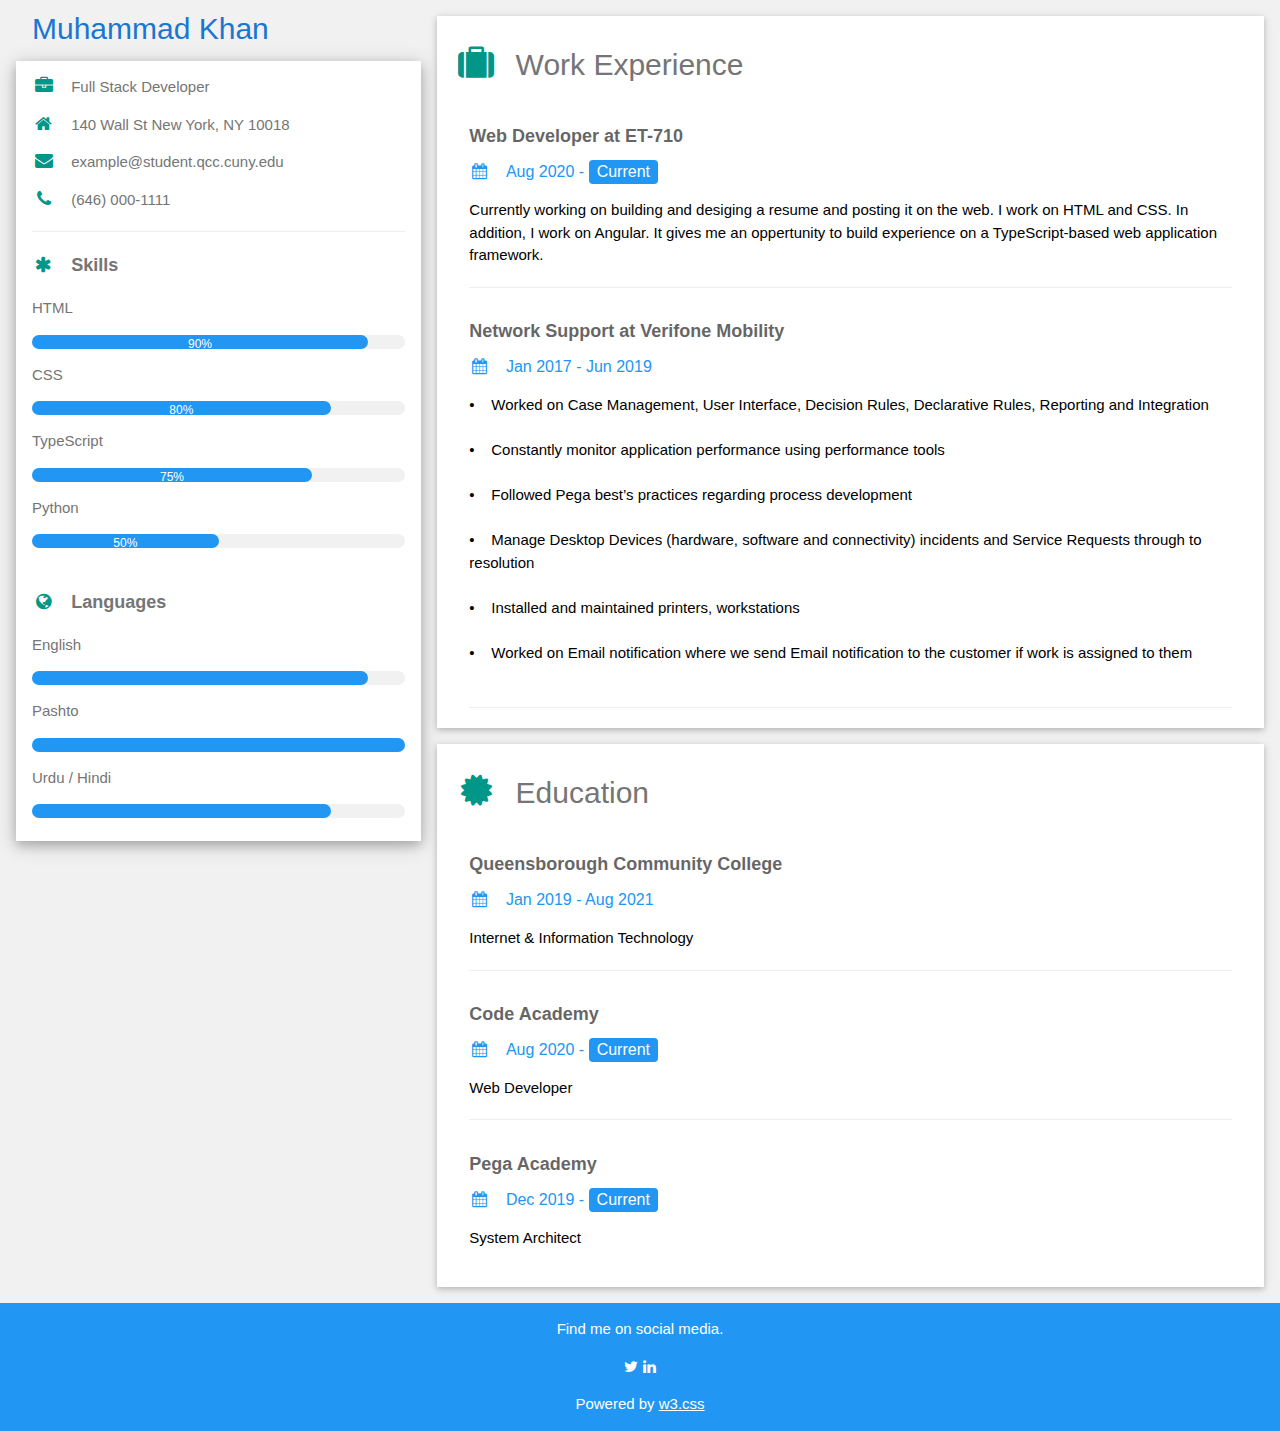
<file: src/app/resume/resume.component.html>
<!DOCTYPE html>
<html>
<title>W3.CSS Template</title>
<meta charset="UTF-8">
<meta name="viewport" content="width=device-width, initial-scale=1">
<link rel="stylesheet" href="https://www.w3schools.com/w3css/4/w3.css">
<link rel='stylesheet' href='https://fonts.googleapis.com/css?family=Roboto'>
<link rel="stylesheet" href="https://cdnjs.cloudflare.com/ajax/libs/font-awesome/4.7.0/css/font-awesome.min.css">

<body class="w3-light-grey">

<!--     (1)        Page Container is used from W3 CSS   -->
<div class="w3-content w3-margin-top" style="max-width:1400px;">

  <!--   (2)        The Grid is used from W3 CSS   -->
  <div class="w3-row-padding">
  
 <!--    (3)        Left Column is used from W3 CSS    -->
 <div class="w3-third">
 <br>
    <br>
 <!--   Name & Contact Info -->    

      <div class="w3-white w3-text-grey w3-card-4">
        <div class="w3-display-container">
      <div class="w3-display-bottomleft w3-container w3-text-black">
    <br><br><h2 style="color:#1976d2">Muhammad Khan</h2>
   </div>
  </div>
  <div class="w3-container">
   <p><i class="fa fa-briefcase fa-fw w3-margin-right w3-large w3-text-teal"></i>Full Stack Developer</p>
   <p><i class="fa fa-home fa-fw w3-margin-right w3-large w3-text-teal"></i>140 Wall St New York, NY 10018</p>
   <p><i class="fa fa-envelope fa-fw w3-margin-right w3-large w3-text-teal"></i>example@student.qcc.cuny.edu</p>
   <p><i class="fa fa-phone fa-fw w3-margin-right w3-large w3-text-teal"></i>(646) 000-1111</p>
   <hr>

   <!--   (4) Skills / Languages horizontal graphs are used from W3 CSS --> 

   <p class="w3-large"><b><i class="fa fa-asterisk fa-fw w3-margin-right w3-text-teal"></i>Skills</b></p>
   <p>HTML</p>
   <div class="w3-light-grey w3-round-xlarge w3-small">
   <div class="w3-container w3-center w3-round-xlarge w3-blue" style="height:14px;width:90%">90%</div>
 </div>
  <p>CSS</p>
  <div class="w3-light-grey w3-round-xlarge w3-small">
  <div class="w3-container w3-center w3-round-xlarge w3-blue" style="height:14px;width:80%">
  <div class="w3-center w3-text-white">80%</div>
  </div>
  </div>
  <p>TypeScript</p>
 <div class="w3-light-grey w3-round-xlarge w3-small">
 <div class="w3-container w3-center w3-round-xlarge w3-blue" style="height:14px;width:75%">75%</div>
 </div>
 <p>Python</p>
 <div class="w3-light-grey w3-round-xlarge w3-small">
 <div class="w3-container w3-center w3-round-xlarge w3-blue" style="height:14px;width:50%">50%</div>
 </div>
 <br>

 <p class="w3-large w3-text-theme"><b><i class="fa fa-globe fa-fw w3-margin-right w3-text-teal"></i>Languages</b></p>
 <p>English</p>
 <div class="w3-light-grey w3-round-xlarge">
  <div class="w3-round-xlarge w3-blue" style="height:14px;width:90%"></div>
 </div>
 <p>Pashto</p>
 <div class="w3-light-grey w3-round-xlarge">
 <div class="w3-round-xlarge w3-blue" style="height:14px;width:100%"></div>
 </div>
 <p>Urdu / Hindi</p>
 <div class="w3-light-grey w3-round-xlarge">
 <div class="w3-round-xlarge w3-blue" style="height:14px;width:80%"></div>
 </div>
 <br>
 </div>
 </div><br>

 <!-- End Left Column -->
 </div>

 <!-- Right Column -->

 <!-- The following paragraphs are experiences  -->

 <div class="w3-twothird">
    
  <div class="w3-container w3-card w3-white w3-margin-bottom">
    <h2 class="w3-text-grey w3-padding-16"><i class="fa fa-suitcase fa-fw w3-margin-right w3-xxlarge w3-text-teal"></i>Work Experience</h2>
    <div class="w3-container">
      <h5 class="w3-opacity"><b>Web Developer at ET-710</b></h5>
        <h6 class="w3-text-blue"><i class="fa fa-calendar fa-fw w3-margin-right"></i>Aug 2020 - <span class="w3-tag w3-blue w3-round">Current</span></h6>
        <p>Currently working on building and desiging a resume and posting it on the web. I work on HTML and CSS. In addition, I work on Angular. It gives me an oppertunity to build experience on a TypeScript-based web application framework.</p>
        <hr>
    </div>
    <div class="w3-container">
      <h5 class="w3-opacity"><b>Network Support at Verifone Mobility</b></h5>
        <h6 class="w3-text-blue"><i class="fa fa-calendar fa-fw w3-margin-right"></i>Jan 2017 - Jun 2019</h6>
          <p>•&nbsp;&nbsp;&nbsp; Worked on Case Management, User Interface, Decision Rules, Declarative Rules, Reporting and Integration<br>
          <br>
          •&nbsp;&nbsp;&nbsp;	Constantly monitor application performance using performance tools<br>
          <br>
          •&nbsp;&nbsp;&nbsp;	Followed Pega best’s practices regarding process development<br>
          <br>
          •&nbsp;&nbsp;&nbsp;	Manage Desktop Devices (hardware, software and connectivity) incidents and Service Requests through to resolution<br>
          <br>
          •&nbsp;&nbsp;&nbsp;	Installed and maintained printers, workstations<br>
          <br>
          •&nbsp;&nbsp;&nbsp;	Worked on Email notification where we send Email notification to the customer if work is assigned to them<br>
          <br></p>
      <hr>
   </div>
   </div>

   <!-- The following information is education -->
   <!--       (5) The icons are imported from W3 CSS -->

   <div class="w3-container w3-card w3-white">
    <h2 class="w3-text-grey w3-padding-16"><i class="fa fa-certificate fa-fw w3-margin-right w3-xxlarge w3-text-teal"></i>Education</h2>
    <div class="w3-container">
      <h5 class="w3-opacity"><b>Queensborough Community College</b></h5>
      <h6 class="w3-text-blue"><i class="fa fa-calendar fa-fw w3-margin-right"></i>Jan 2019 - Aug 2021</h6>
      <p>Internet & Information Technology</p>
       <hr>
    </div>
    <div class="w3-container">
      <h5 class="w3-opacity"><b>Code Academy</b></h5>
      <h6 class="w3-text-blue"><i class="fa fa-calendar fa-fw w3-margin-right"></i>Aug 2020 - <span class="w3-tag w3-blue w3-round">Current</span></h6>
      <p>Web Developer</p>
      <hr>
   </div>
    <div class="w3-container">
     <h5 class="w3-opacity"><b>Pega Academy</b></h5>
     <h6 class="w3-text-blue"><i class="fa fa-calendar fa-fw w3-margin-right"></i>Dec 2019 - <span class="w3-tag w3-blue w3-round">Current</span></h6>
     <p>System Architect</p><br>
   </div>
 </div>

  <!-- End Right Column -->
 </div>
    
 <!-- End Grid -->
 </div>
  
 <!-- End Page Container -->
</div>

<!--    (6) Footer, also taken from W3 CSS  -->

<footer class="w3-container w3-blue w3-center w3-margin-top">
  <p>Find me on social media.</p>
  <i class="fa fa-twitter w3-hover-opacity"></i>
  <i class="fa fa-linkedin w3-hover-opacity"></i>
  <p>Powered by <a href="https://www.w3schools.com/w3css/default.asp" target="_blank">w3.css</a></p>
</footer>

</body>
</html>
</file>
